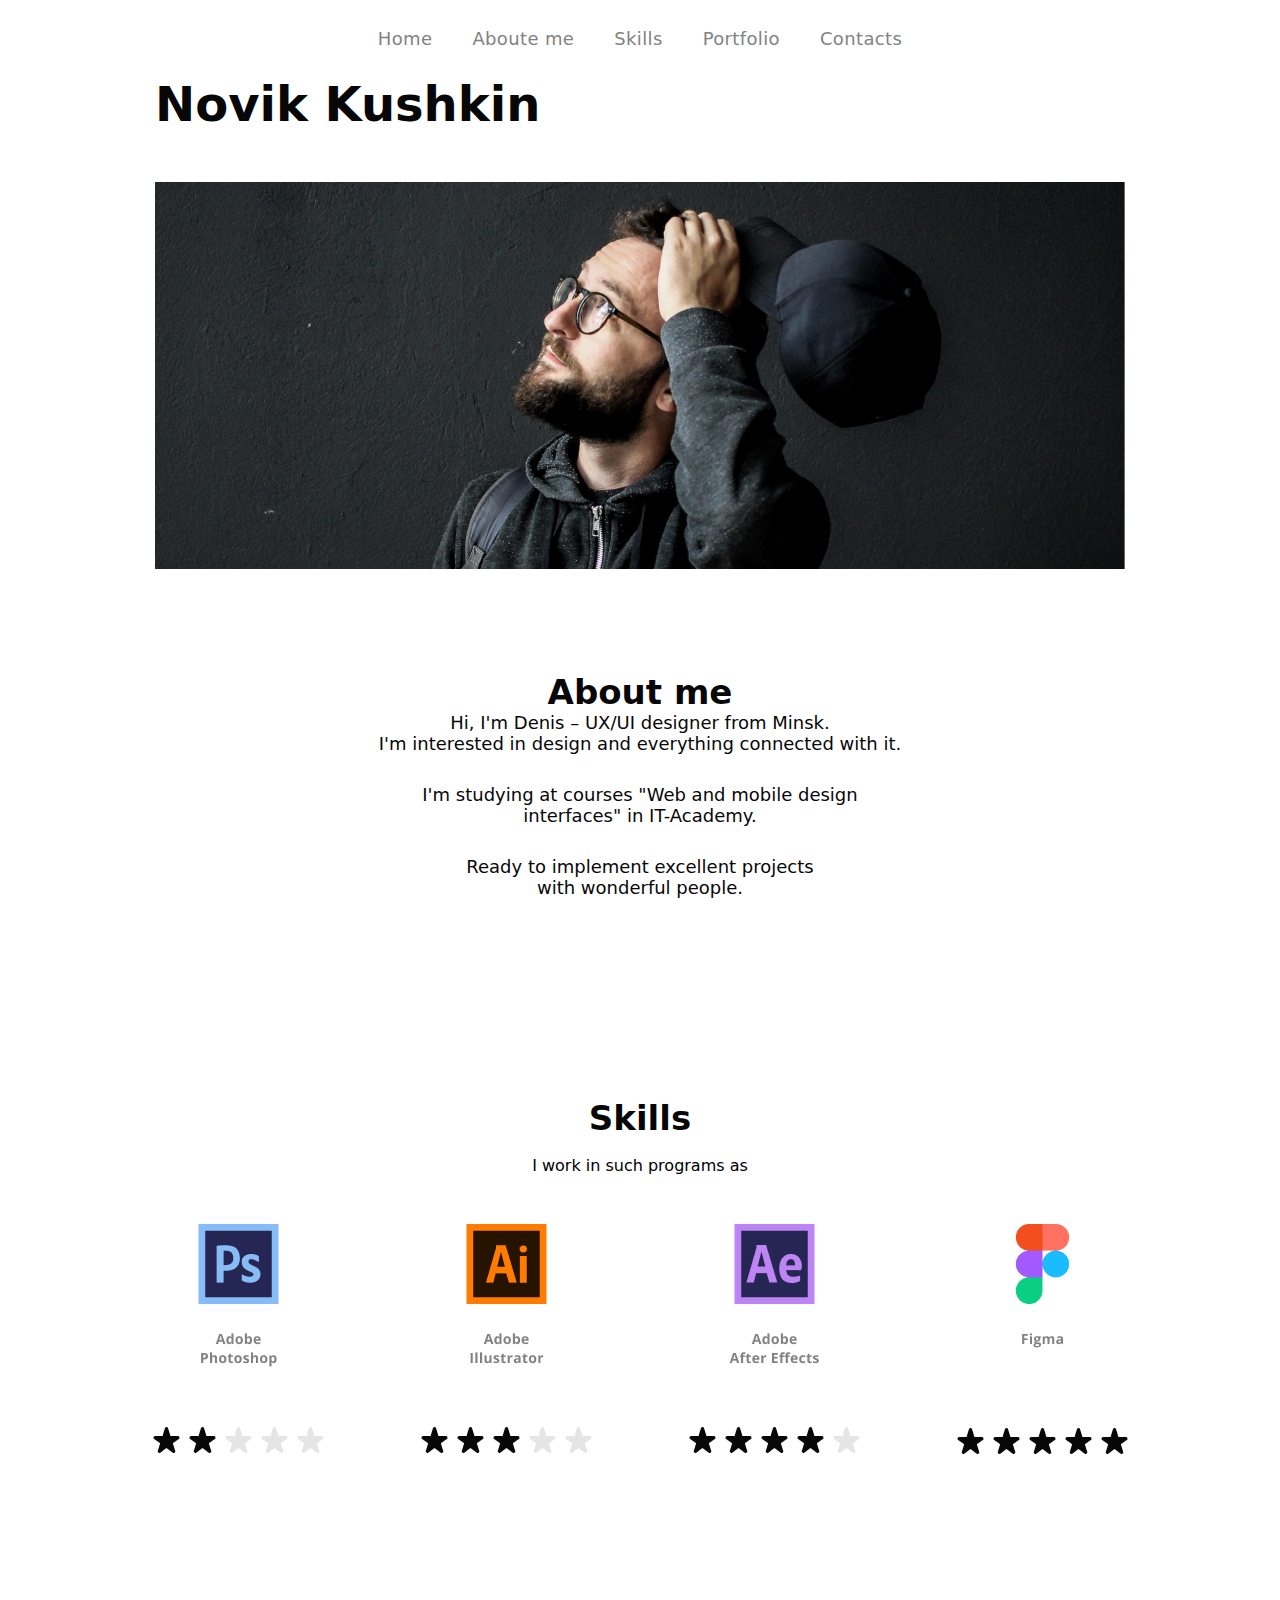
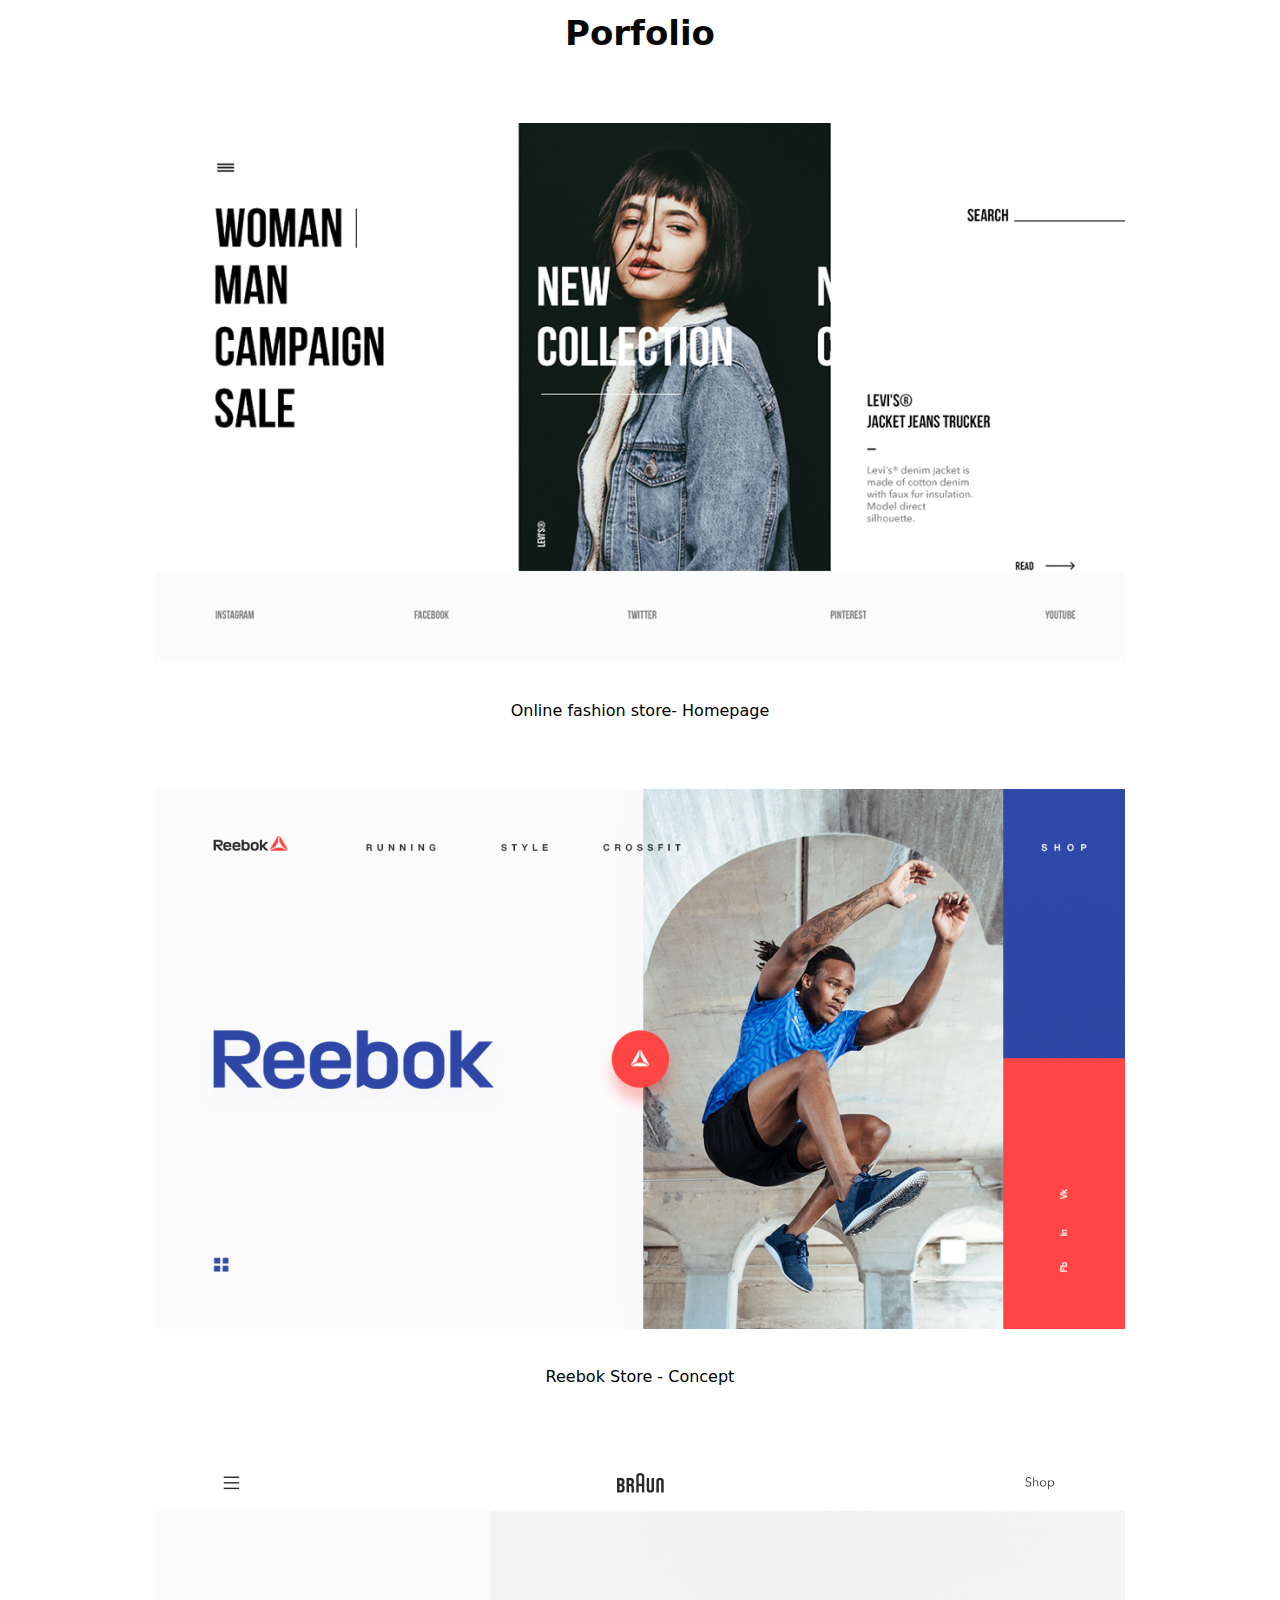
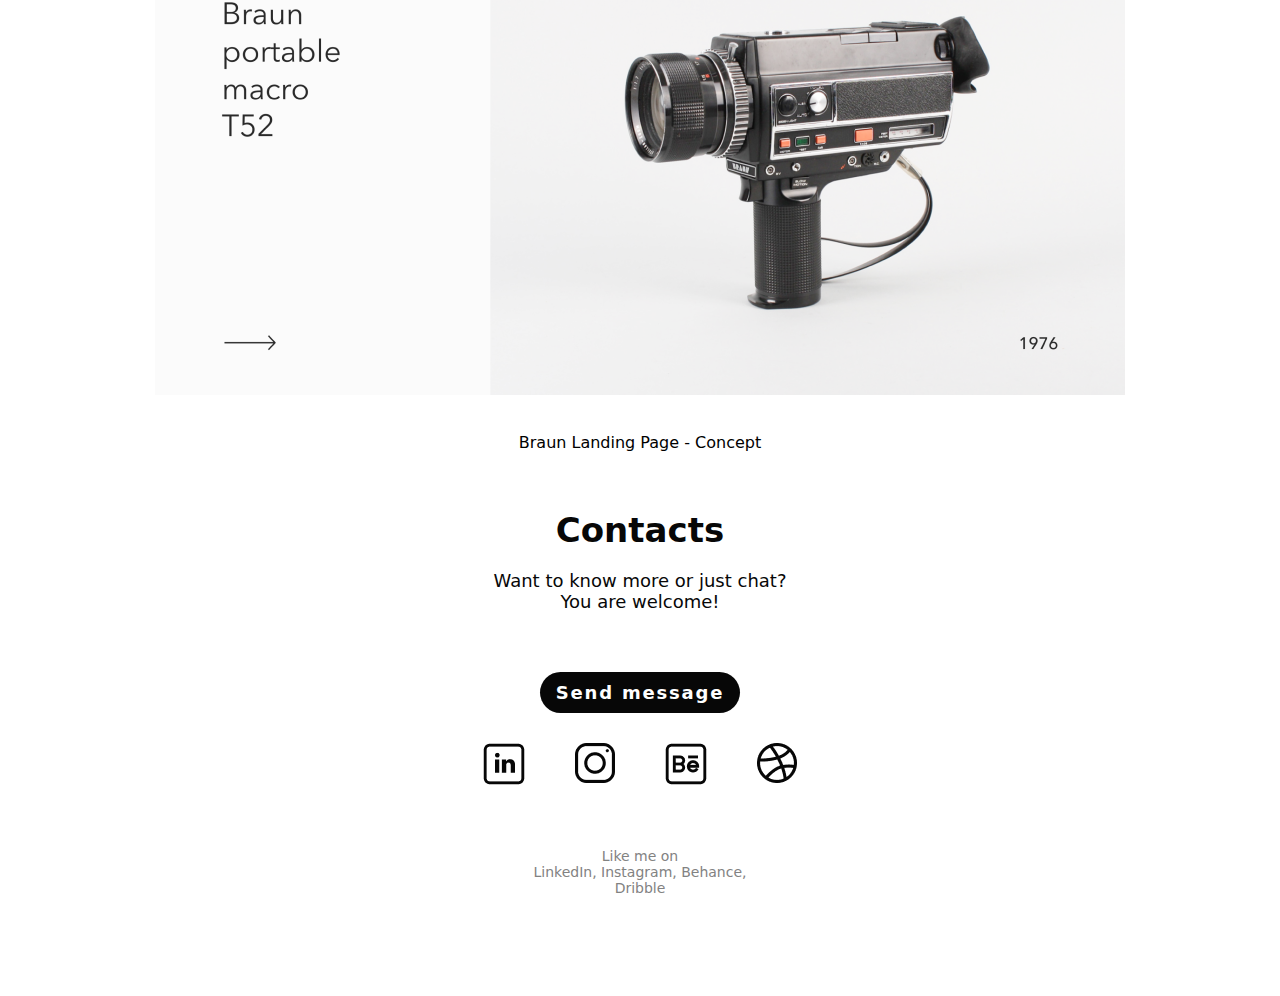
<file: Йди куди подалі/index.html>
<!DOCTYPE html>
<html lang="en">

<head>
    <meta charset="UTF-8">
    <meta name="viewport" content="width=device-width, initial-scale=1.0">
    <title>Кукушка</title>
    <link rel="stylesheet" href="./Style/reset.css">
    <link rel="stylesheet" href="./Style/style.css">
</head>

<body>
    <div class="wrapper">
        <div class="header">
            <ul class="header__nav">
                <li><a href="">Home</a></li>
                <li><a href="#about">Aboute me</a></li>
                <li><a href="#skills">Skills</a></li>
                <li><a href="#porfolio">Portfolio</a></li>
                <li><a href="#contacts">Contacts</a></li>
            </ul>
        </div>

        <div class="hero-section">
            <h1 class="hero__title">Novik Kushkin</h1>
            <img class="hero__img" src="./photox940.jpg" alt="">
        </div>

        <div class="about-section" id="about">
            <h1 class="about__title">About me</h1>
            <div class="about__text">
                <p>Hi, I'm Denis – UX/UI designer from Minsk. <br>
                    I'm interested in design and everything connected with it.</p>
                <p>I'm studying at courses "Web and mobile design <br>
                    interfaces" in IT-Academy.</p>
                <p>Ready to implement excellent projects <br>
                    with wonderful people.</p>
            </div>

        </div>

        <div class="skills-section" id="skills">

            <div class="skills__text">
                <h1 class="skills__title">Skills</h1>
                <p>I work in such programs as</p>
            </div>

            <div class="skills__row">
                <img src="./img/Ps2.png" alt="skill">
                <img src="./img/Ai2.png" alt="skill">
                <img src="./img/AF.png" alt="skill">
                <img src="./img/Figma.png" alt="skill">
            </div>
        </div>

        <div class="porfolio-section" id="porfolio">
            <h2 class="porfolio__title">Porfolio</h2>

            <div class="porfolio__items">
                <div class="porfolio__item">
                    <img src="./img/Fashion-Store.png" alt="">
                    <p>Online fashion store-
                        Homepage</p>
                </div>

                <div class="porfolio__item">
                    <img src="./img/reebok_web.png" alt="">
                    <p>Reebok Store - Concept</p>
                </div>

                <div class="porfolio__item">
                    <img src="./img/braun-landing.png" alt="">
                    <p>Braun Landing Page - Concept</p>
                </div>
            </div>
        </div>

        <div class="footer" id="contacts">
            <div class="footer__text">
                <h2 class="footer__title"> Contacts</h2>
                <p>Want to know more or just chat?<br>
                    You are welcome!</p>
            </div>

            <div class="footer__links">
                <a class="footer__button">Send message</a>
                <div class="footer__links-icons">
                    <a href="https://ua.linkedin.com/" target="_blank">
                        <img src="./img/linkedin.png" alt="">
                    </a>
                    <a href="https://www.instagram.com/" target="_blank">
                        <img src="./img/instagram.png" alt="">
                    </a>
                    <a href="https://www.behance.net/" target="_blank">
                        <img src="./img/behance.png" alt="">
                    </a>
                    <a href="https://dribbble.com/" target="_blank">
                        <img src="./img/dribbble.png" alt="">
                    </a>

                </div>







            </div>



            <p class="footer__end">Like me on <br>
                LinkedIn, Instagram, Behance,<br>Dribble</p>

        </div>


    </div>

</html>
</file>
<file: Йди куди подалі/Style/style.css>
body {
    font-family: system-ui, -apple-system, BlinkMacSystemFont, 'Segoe UI', Roboto, Oxygen, Ubuntu, Cantarell, 'Open Sans', 'Helvetica Neue', sans-serif;

}

html {
    scroll-behavior: smooth;
}

.wrapper {
    max-width: 970px;
    width: 100%;
    margin: 0 auto;
}

.header__nav {
    display: flex;
    justify-content: center;
    align-items: center;
    gap: 40px;
    flex-shrink: 0;
    padding: 27.5px 0px;
}

.header__nav a {
    color: #828282;
    font-size: 18px;
    font-style: normal;
    font-weight: 400;
    line-height: normal;
    letter-spacing: 0.36px;
}

.header__nav a:hover {
    color: black;
}

.hero__title {
    color: var(--Black, #070707);
    font-size: 48px;
    font-style: normal;
    font-weight: 700;
    line-height: normal;
}

.hero__img {
    width: 100%;
    padding-top: 50px;
}

.about__title {
    color: var(--Black, #070707);
    text-align: center;
    font-size: 34px;
    font-style: normal;
    font-weight: 700;
    line-height: normal;
}

.about__text p {
    color: var(--Black, #070707);
    text-align: center;
    font-size: 18px;
    font-style: normal;
    font-weight: 400;
    line-height: normal;
}

.about-section {
    padding: 100px 0px;
}

.about__text {
    display: flex;
    flex-direction: column;
    justify-content: center;
    align-items: center;
    gap: 30px;
    flex-shrink: 0;
}

.skills-section {
    display: flex;
    padding: 100px 22px;
    flex-direction: column;
    justify-content: center;
    align-items: center;
    gap: 50px;
    flex-shrink: 0;
}

.skills__text {
    display: flex;
    flex-direction: column;
    align-items: center;
    gap: 20px;
    flex-shrink: 0;
}


.skills__row {
    display: flex;
    justify-content: center;
    align-items: center;
    gap: 97px;
    flex-shrink: 0;
}

.skills__title {
    color: var(--Black, #070707);
    text-align: center;
    font-size: 34px;
    font-style: normal;
    font-weight: 700;
    line-height: normal;
}

.porfolio-section {
    display: flex;
    padding: 59px 235px;
    flex-direction: column;
    justify-content: center;
    align-items: center;
    gap: 70px;
    flex-shrink: 0;
}

.porfolio__title {
    color: var(--Black, #070707);
    text-align: center;
    font-size: 34px;
    font-style: normal;
    font-weight: 700;
    line-height: normal;
}

.porfolio__items {
    display: flex;
    flex-direction: column;
    align-items: center;
    gap: 70px;
    flex-shrink: 0;
}

.porfolio__item {
    display: flex;
    flex-direction: column;
    align-items: center;
    gap: 40px;
    flex-shrink: 0;
}

.footer {
    display: flex;
    padding: 0px 3px;
    padding-bottom: 100px;
    flex-direction: column;
    align-items: center;
    gap: 60px;
    flex-shrink: 0;
}

.footer__text {
    display: flex;
    flex-direction: column;
    align-items: center;
    gap: 20px;
    flex-shrink: 0;
}

.footer__links {
    display: flex;
    flex-direction: column;
    align-items: center;
    gap: 30px;
}

.footer__title {
    color: var(--Black, #070707);
    text-align: center;
    font-size: 34px;
    font-style: normal;
    font-weight: 700;
    line-height: normal;
}

.footer__text p {
    color: var(--Black, #070707);
    text-align: center;
    font-size: 18px;
    font-style: normal;
    font-weight: 400;
    line-height: normal;
}

.footer__button {
    color: #FFF;
    cursor: pointer;
    text-align: center;
    font-size: 18px;
    font-style: normal;
    font-weight: 700;
    line-height: normal;
    letter-spacing: 1.8px;
    border-radius: 22px;
    background: var(--Black, #070707);
    padding: 10px 16px;
    letter-spacing: 1.8;
    text-decoration: none;
    transition: ease-in-out 0.3s;

}

.footer__button:hover {
    background-color: burlywood;
    color: #070707;

}

.footer__links-icons {
    display: flex;
    align-items: flex-start;
    gap: 50px;
}

.footer__end {
    color: #828282;
    text-align: center;
    font-size: 14px;
    font-style: normal;
    font-weight: 400;
    line-height: normal;
}
</file>
